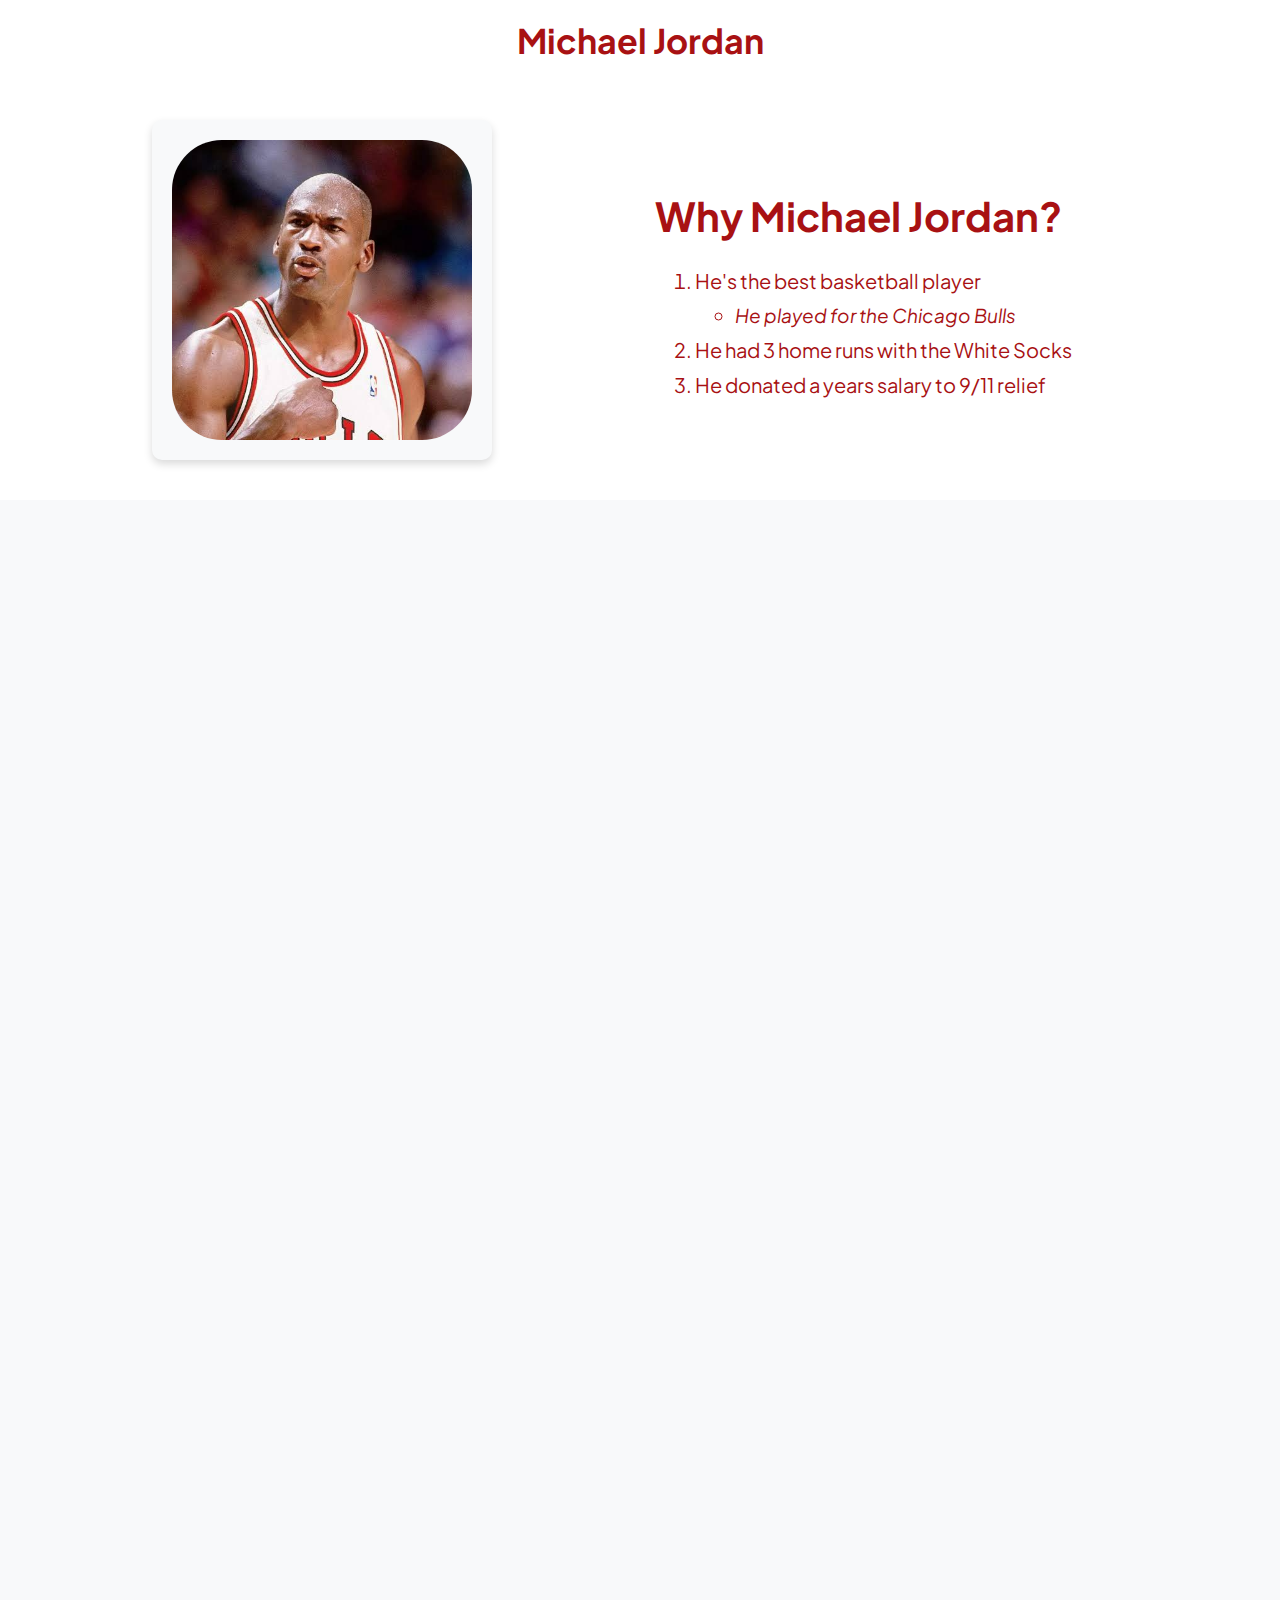
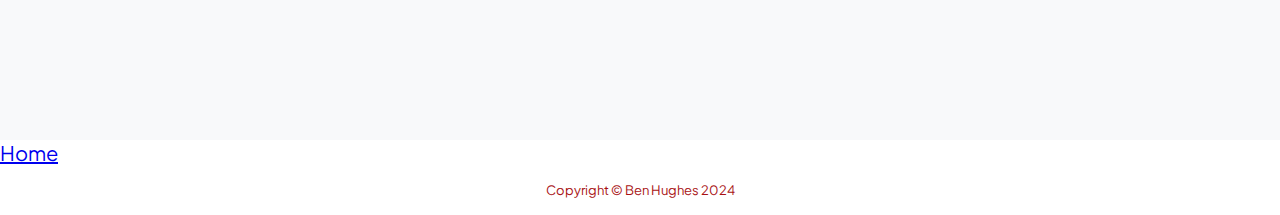
<file: Fromscratch.html>
<!DOCTYPE html>
<html lang="en">
<head>
    <meta charset="UTF-8">
    <meta name="viewport" content="width=device-width, initial-scale=1.0">
    <title>Michael Jordan</title>
    <!-- Favicon-->
    <link rel="icon" type="image/svg+xml" href="/assets/favicon.svg">
    <link rel="icon" type="image/png" href="/assets/favicon.png">
    <!-- Style Sheet-->
    <link rel="stylesheet" href="./css/mystyles.css">
    <!-- Custom Google font-->
    <link rel="preconnect" href="https://fonts.googleapis.com" />
    <link rel="preconnect" href="https://fonts.gstatic.com" crossorigin />
    <link href="https://fonts.googleapis.com/css2?family=Plus+Jakarta+Sans:wght@100;200;300;400;500;600;700;800;900&amp;display=swap" rel="stylesheet" />
</head>
<body>
    <div class="common top">
        <a href="#tab" class="text-lg">Michael Jordan</a><br>
    </div>
    <div class="common main">
        <div class="section centered-text">
            <div class="curved-box"><img src="assets/img/images.jpg" alt="Curved Image"></div>
        </div>
        <div class="section inline-text">
            <h1>Why Michael Jordan?</h1>
            <ol class="left-justified-list">
                <li class="li-spacing">He's the best basketball player</li>
                    <ul class="li-spacing">
                        <li class="text-sm li-spacing">He played for the Chicago Bulls</li>
                     </ul>
                <li class="li-spacing">He had 3 home runs with the White Socks</li>
                <li class="li-spacing">He donated a years salary to 9/11 relief</li>
              </ol>
        </div>
    </div>
    <div class="common tableau">
        
    </div>
    <div class='tableauPlaceholder' id='viz1713322018771' style='position: relative'><noscript><a href='#'><img alt='PlayerViz ' src='https:&#47;&#47;public.tableau.com&#47;static&#47;images&#47;Jo&#47;JordanCareerScoring&#47;PlayerViz&#47;1_rss.png' style='border: none' /></a></noscript><object class='tableauViz'  style='display:none;'><param name='host_url' value='https%3A%2F%2Fpublic.tableau.com%2F' /> <param name='embed_code_version' value='3' /> <param name='site_root' value='' /><param name='name' value='JordanCareerScoring&#47;PlayerViz' /><param name='tabs' value='no' /><param name='toolbar' value='yes' /><param name='static_image' value='https:&#47;&#47;public.tableau.com&#47;static&#47;images&#47;Jo&#47;JordanCareerScoring&#47;PlayerViz&#47;1.png' /> <param name='animate_transition' value='yes' /><param name='display_static_image' value='yes' /><param name='display_spinner' value='yes' /><param name='display_overlay' value='yes' /><param name='display_count' value='yes' /><param name='language' value='en-US' /></object></div>                <script type='text/javascript'>                    var divElement = document.getElementById('viz1713322018771');                    var vizElement = divElement.getElementsByTagName('object')[0];                    vizElement.style.width='1600px';vizElement.style.height='1417px';                    var scriptElement = document.createElement('script');                    scriptElement.src = 'https://public.tableau.com/javascripts/api/viz_v1.js';                    vizElement.parentNode.insertBefore(scriptElement, vizElement);                </script>    <div class="common tableau">
        <iframe width="560" height="315"
        src="https://www.youtube.com/embed/_fsJLyPb18s?si=pb4dZ9OP5OLE3QgB" title="YouTube video player" frameborder="0" allow="accelerometer; autoplay; clipboard-write; encrypted-media; gyroscope; picture-in-picture; web-share" referrerpolicy="strict-origin-when-cross-origin" allowfullscreen></iframe>
        </div>
        <li class="nav-item"><a class="nav-link px-lg-3 py-3 py-lg-4" href="index.html">Home</a></li>
    <div class="common footer"id="tab">Copyright &copy; Ben Hughes 2024</div>
</body>
</html>
</file>
<file: css/mystyles.css>
body {
    font-family: "Plus Jakarta Sans";
    font-size: 20px;
    margin: 0;
}

.common {
    display: flex;
    justify-content: center;
    align-items: center;
}

.top {
    background-color: #ffffff;
    color: #a81113;
    font-size: 30px;
    font-weight: 800;
    position: top;
    height: 60px;
    padding: 10px;
}

.main {
    background-color: #ffffff;
    color: #a81113;
    display: flex;
    justify-content: space-between;
    height: 400px;
    padding: 10px;
}

.tableau {
    background-color: #f8f9fa;
    color: #a81113;
    display: flex;
    justify-content: space-between;
    height: 600px;
    padding: 10px;
}

.footer {
    background-color: #ffffff;
    color: #a81113;
    font-size: 13px;
    padding: 10px;
    height: 30px;
}

.section {
    width: 48%; /* Adjust as needed */
    padding: 10px;
  }

.curved-box {
    overflow: hidden;
    border-radius: 10px; 
    box-shadow: 0 4px 8px rgba(0, 0, 0, 0.15); 
    width: 300px; 
    height: 300px;
    background-color: #f8f9fa;
    padding: 20px;
}

.curved-box img {
    display: block;
    width: 100%; 
    height: 100%; 
    object-fit: cover;
    border-radius: 50px;
}

.centered-text {
    text-align: center;
    display: flex;
    align-items: center;
    justify-content: center;
}

.inline-text {
    text-align: left;
    display: inline;
    align-items: center;
    justify-content: center;
}
 
.left-justified-list {
    text-align: left;
}

.text-sm {
    font-size: 19px;
    font-style: italic;
}

.text-lg {
    color: #a81113;
    text-decoration: none;
    font-size: 34px;
    font-weight: 700;
}

.li-spacing {
    margin-bottom: 10px;
}
</file>
